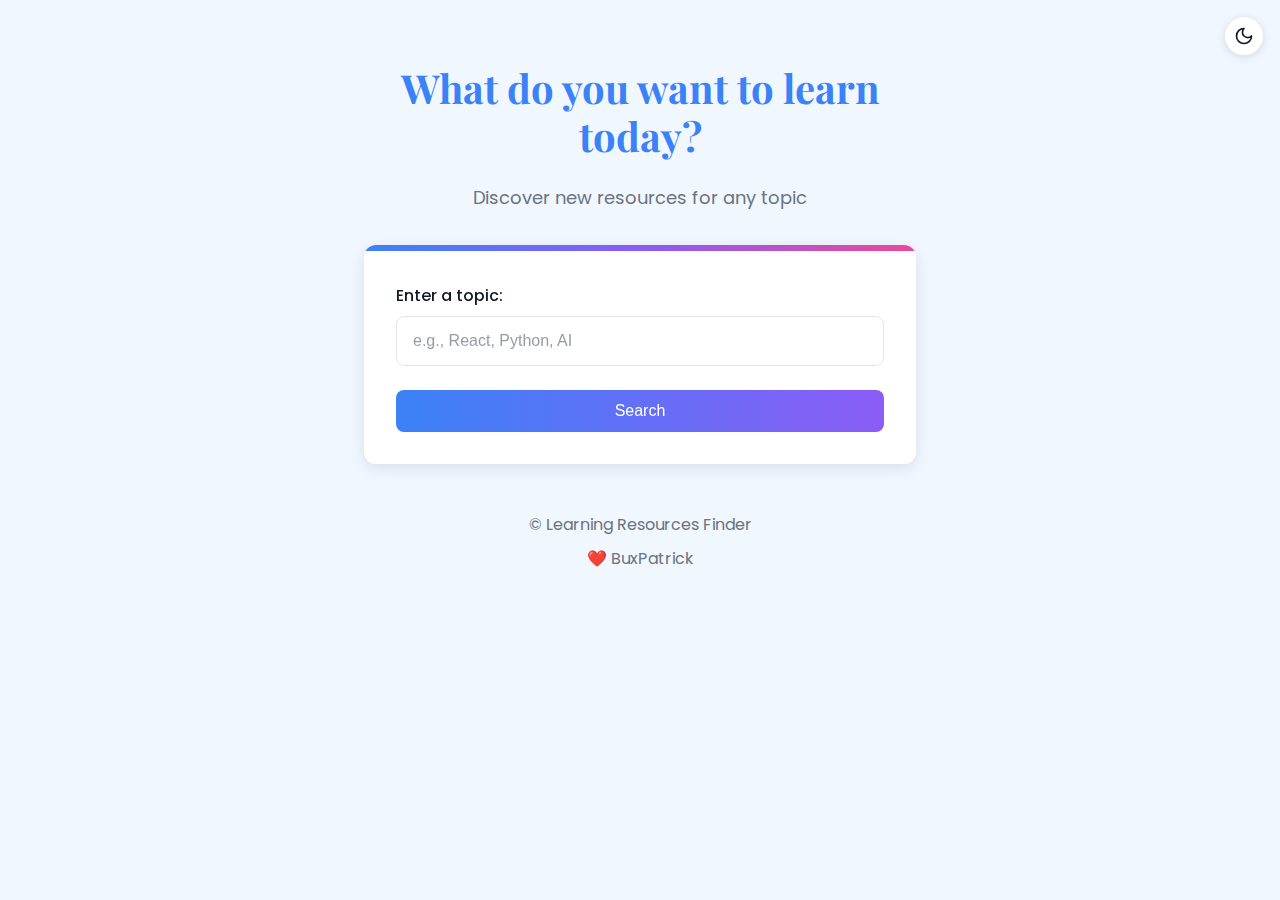
<file: backup/saved/AI-Learning-Recommender-main/index.html>
<!DOCTYPE html>
<html lang="en">
<head>
    <meta charset="UTF-8">
    <meta name="viewport" content="width=device-width, initial-scale=1.0">
    <title>Learn Something New</title>
    <!-- Google Fonts -->
    <link rel="preconnect" href="https://fonts.googleapis.com">
    <link rel="preconnect" href="https://fonts.gstatic.com" crossorigin>
    <link href="https://fonts.googleapis.com/css2?family=Poppins:wght@300;400;500;600;700&family=Playfair+Display:wght@400;600;700&display=swap" rel="stylesheet">
    <style>
        :root {
            --primary-color: #3b82f6;
            --primary-hover: #2563eb;
            --text-color: #111827;
            --text-muted: #6b7280;
            --bg-color: #f0f7ff;
            --card-bg: #ffffff;
            --border-color: #e5e7eb;
            --shadow-color: rgba(0, 0, 0, 0.1);
            --transition: all 0.3s ease;
        }

        .dark {
            --primary-color: #60a5fa;
            --primary-hover: #93c5fd;
            --text-color: #f3f4f6;
            --text-muted: #d1d5db;
            --bg-color: #111827;
            --card-bg: #1f2937;
            --border-color: #374151;
            --shadow-color: rgba(0, 0, 0, 0.3);
        }

        * {
            margin: 0;
            padding: 0;
            box-sizing: border-box;
            transition: var(--transition);
        }

        body {
            font-family: 'Poppins', sans-serif;
            background-color: var(--bg-color);
            color: var(--text-color);
            line-height: 1.6;
        }

        .container {
            max-width: 600px;
            margin: 0 auto;
            padding: 4rem 1.5rem;
        }

        h1, h2, h3, h4, h5, h6 {
            font-family: 'Playfair Display', serif;
            line-height: 1.2;
        }

        h1 {
            font-size: 2.5rem;
            margin-bottom: 1.5rem;
            text-align: center;
            color: var(--primary-color);
        }

        .subtitle {
            text-align: center;
            color: var(--text-muted);
            font-size: 1.125rem;
            margin-bottom: 2rem;
        }

        /* Card Styles */
        .card {
            background-color: var(--card-bg);
            border-radius: 0.75rem;
            box-shadow: 0 4px 15px var(--shadow-color);
            overflow: hidden;
            transform: translateZ(0);
            transition: transform 0.3s ease, box-shadow 0.3s ease;
        }

        .card:hover {
            transform: translateY(-5px);
            box-shadow: 0 10px 25px var(--shadow-color);
        }

        .gradient-bar {
            height: 6px;
            background: linear-gradient(to right, #3b82f6, #8b5cf6, #ec4899);
        }

        .card-body {
            padding: 2rem;
        }

        /* Form Styles */
        .form-group {
            margin-bottom: 1.5rem;
        }

        .form-label {
            display: block;
            margin-bottom: 0.5rem;
            font-weight: 500;
            color: var(--text-color);
        }

        .form-control {
            width: 100%;
            padding: 0.75rem 1rem;
            font-size: 1rem;
            line-height: 1.5;
            color: var(--text-color);
            background-color: var(--card-bg);
            border: 1px solid var(--border-color);
            border-radius: 0.5rem;
            transition: border-color 0.15s ease-in-out, box-shadow 0.15s ease-in-out;
        }

        .form-control:focus {
            border-color: var(--primary-color);
            outline: 0;
            box-shadow: 0 0 0 3px rgba(59, 130, 246, 0.25);
        }

        .form-control::placeholder {
            color: var(--text-muted);
            opacity: 0.7;
        }

        /* Button Styles */
        .btn {
            display: block;
            width: 100%;
            padding: 0.75rem 1.5rem;
            font-size: 1rem;
            font-weight: 500;
            text-align: center;
            text-decoration: none;
            color: #fff;
            background: linear-gradient(to right, #3b82f6, #8b5cf6);
            border: 0;
            border-radius: 0.5rem;
            cursor: pointer;
            transition: all 0.3s ease;
        }

        .btn:hover {
            background: linear-gradient(to right, #2563eb, #7c3aed);
            transform: translateY(-2px);
            box-shadow: 0 5px 15px rgba(59, 130, 246, 0.4);
        }

        /* Footer Styles */
        .footer {
            margin-top: 3rem;
            text-align: center;
            color: var(--text-muted);
        }

        .footer p {
            margin: 0.5rem 0;
        }

        /* Theme Toggle Button */
        .theme-toggle {
            position: fixed;
            top: 1rem;
            right: 1rem;
            width: 40px;
            height: 40px;
            border-radius: 50%;
            background-color: var(--card-bg);
            border: 1px solid var(--border-color);
            color: var(--text-color);
            cursor: pointer;
            display: flex;
            align-items: center;
            justify-content: center;
            box-shadow: 0 2px 8px var(--shadow-color);
            z-index: 999;
            transition: transform 0.3s ease;
        }

        .theme-toggle:hover {
            transform: scale(1.1);
        }

        /* Animations */
        @keyframes fadeIn {
            from { opacity: 0; transform: translateY(20px); }
            to { opacity: 1; transform: translateY(0); }
        }

        @keyframes bounce {
            0%, 100% { transform: translateY(0); }
            50% { transform: translateY(-10px); }
        }

        .animate-fade-in {
            animation: fadeIn 0.8s ease backwards;
        }

        .animate-bounce {
            animation: bounce 1s infinite;
            display: inline-block;
        }

        .delay-1 { animation-delay: 0.1s; }
        .delay-2 { animation-delay: 0.2s; }
        .delay-3 { animation-delay: 0.3s; }
    </style>
</head>
<body>
    <button class="theme-toggle" id="theme-toggle" aria-label="Toggle theme">
        <svg xmlns="http://www.w3.org/2000/svg" width="20" height="20" viewBox="0 0 24 24" fill="none" stroke="currentColor" stroke-width="2" stroke-linecap="round" stroke-linejoin="round" class="moon-icon">
            <path d="M12 3a6 6 0 0 0 9 9 9 9 0 1 1-9-9Z"></path>
        </svg>
        <svg xmlns="http://www.w3.org/2000/svg" width="20" height="20" viewBox="0 0 24 24" fill="none" stroke="currentColor" stroke-width="2" stroke-linecap="round" stroke-linejoin="round" class="sun-icon" style="display: none;">
            <circle cx="12" cy="12" r="4"></circle>
            <path d="M12 2v2"></path>
            <path d="M12 20v2"></path>
            <path d="m4.93 4.93 1.41 1.41"></path>
            <path d="m17.66 17.66 1.41 1.41"></path>
            <path d="M2 12h2"></path>
            <path d="M20 12h2"></path>
            <path d="m6.34 17.66-1.41 1.41"></path>
            <path d="m19.07 4.93-1.41 1.41"></path>
        </svg>
    </button>

    <div class="container">
        <h1 class="animate-fade-in">What do you want to learn today?</h1>
        <p class="subtitle animate-fade-in delay-1">Discover new resources for any topic</p>
        
        <div class="card animate-fade-in delay-2">
            <div class="gradient-bar"></div>
            <div class="card-body">
                <form action="/Resources" method="POST">
                    <div class="form-group">
                        <label for="topic" class="form-label">Enter a topic:</label>
                        <input type="text" id="topic" name="topic" class="form-control" placeholder="e.g., React, Python, AI" required>
                    </div>
                    <button type="submit" class="btn">Search</button>
                </form>
            </div>
        </div>

        <footer class="footer animate-fade-in delay-3">
            <p>&copy; Learning Resources Finder</p>
            <p><span class="animate-bounce">❤️</span> BuxPatrick</p>
        </footer>
    </div>

    <script>
        // Theme toggle functionality
        const themeToggle = document.getElementById('theme-toggle');
        const moonIcon = document.querySelector('.moon-icon');
        const sunIcon = document.querySelector('.sun-icon');
        
        // Check for saved theme preference or prefer-color-scheme
        const prefersDark = window.matchMedia && window.matchMedia('(prefers-color-scheme: dark)').matches;
        const savedTheme = localStorage.getItem('theme');
        
        // Set initial theme
        if (savedTheme === 'dark' || (!savedTheme && prefersDark)) {
            document.documentElement.classList.add('dark');
            moonIcon.style.display = 'none';
            sunIcon.style.display = 'block';
        }
        
        // Toggle theme
        themeToggle.addEventListener('click', () => {
            document.documentElement.classList.toggle('dark');
            const isDark = document.documentElement.classList.contains('dark');
            
            // Save preference
            localStorage.setItem('theme', isDark ? 'dark' : 'light');
            
            // Toggle icon
            moonIcon.style.display = isDark ? 'none' : 'block';
            sunIcon.style.display = isDark ? 'block' : 'none';
        });
    </script>
</body>
</html>
</file>
